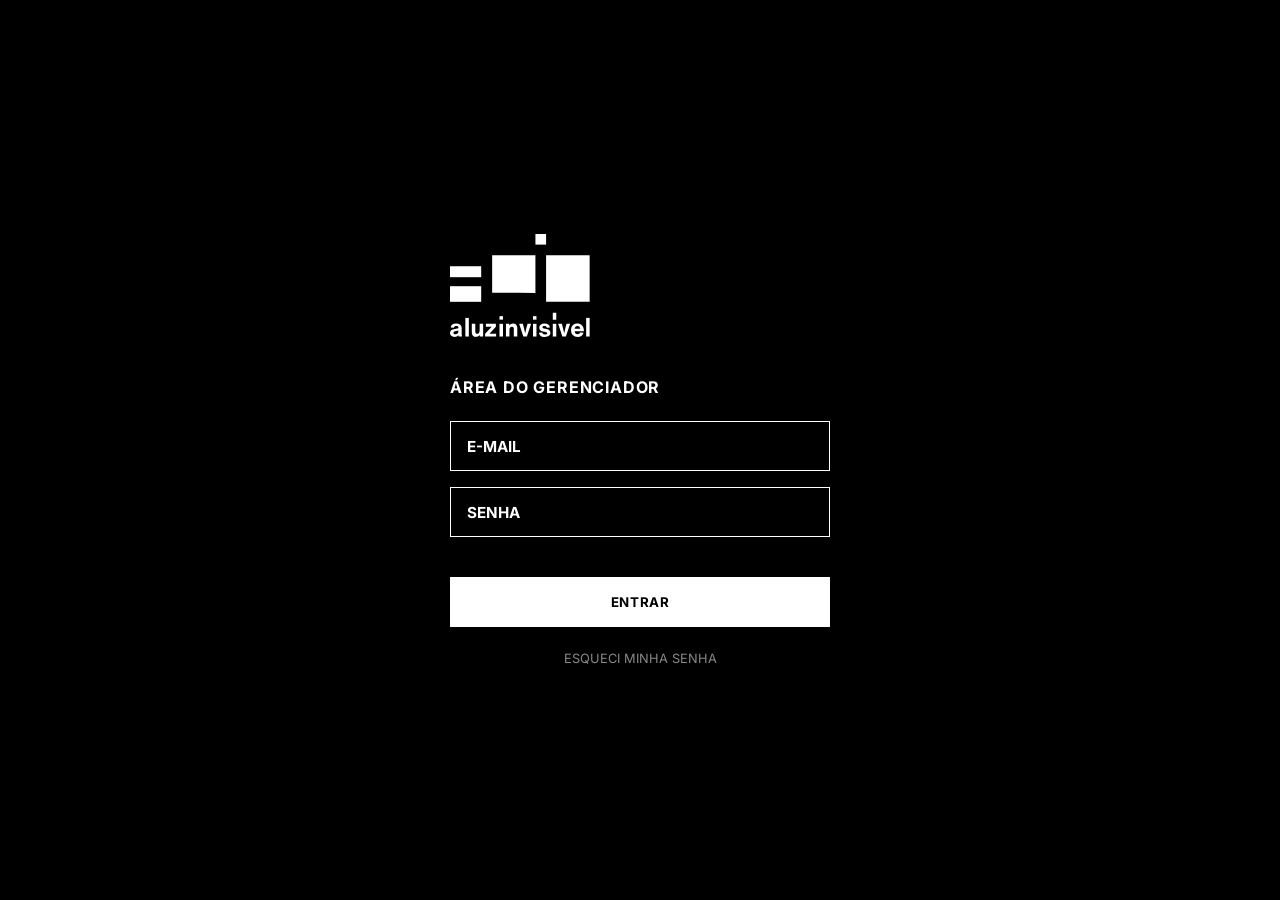
<file: gerenciador/index.html>
<!DOCTYPE html>
<html lang="pt-br">
<head>
  <meta charset="UTF-8">
  <meta name="viewport" content="width=device-width, initial-scale=1.0">
  <meta name="robots" content="noindex, nofollow">
  <title>Login | Gerenciador — a luz invisível</title>

  <link rel="preconnect" href="https://fonts.googleapis.com">
  <link rel="preconnect" href="https://fonts.gstatic.com" crossorigin>
  <link href="https://fonts.googleapis.com/css2?family=Inter:wght@400;500;700;900&display=swap" rel="stylesheet">
  <link rel="stylesheet" href="css/gerenciador.css">
</head>
<body>

  <div class="login-screen">
    <div class="login-box">
      <img src="../img/logo-branco.svg" alt="a luz invisível">
      <h1>Área do gerenciador</h1>

      <form id="login-form" novalidate>
        <input type="email" name="email" placeholder="E-mail" autocomplete="username" required>
        <input type="password" name="senha" placeholder="Senha" autocomplete="current-password" required>
        <p class="login-error" id="login-error"></p>
        <button type="submit">Entrar</button>
        <a class="login-link" href="esqueci-senha.html">Esqueci minha senha</a>
      </form>
    </div>
  </div>

  <script src="../js/data/portfolio-data.js"></script>
  <script src="js/api.js"></script>
  <script>
    const form = document.getElementById('login-form');
    const errorEl = document.getElementById('login-error');

    if (Api.currentUser()) {
      window.location.href = 'dashboard.html';
    }

    form.addEventListener('submit', (e) => {
      e.preventDefault();
      errorEl.textContent = '';

      try {
        Api.login(form.email.value.trim(), form.senha.value);
        window.location.href = 'dashboard.html';
      } catch (err) {
        errorEl.textContent = err.message;
      }
    });
  </script>

</body>
</html>
</file>
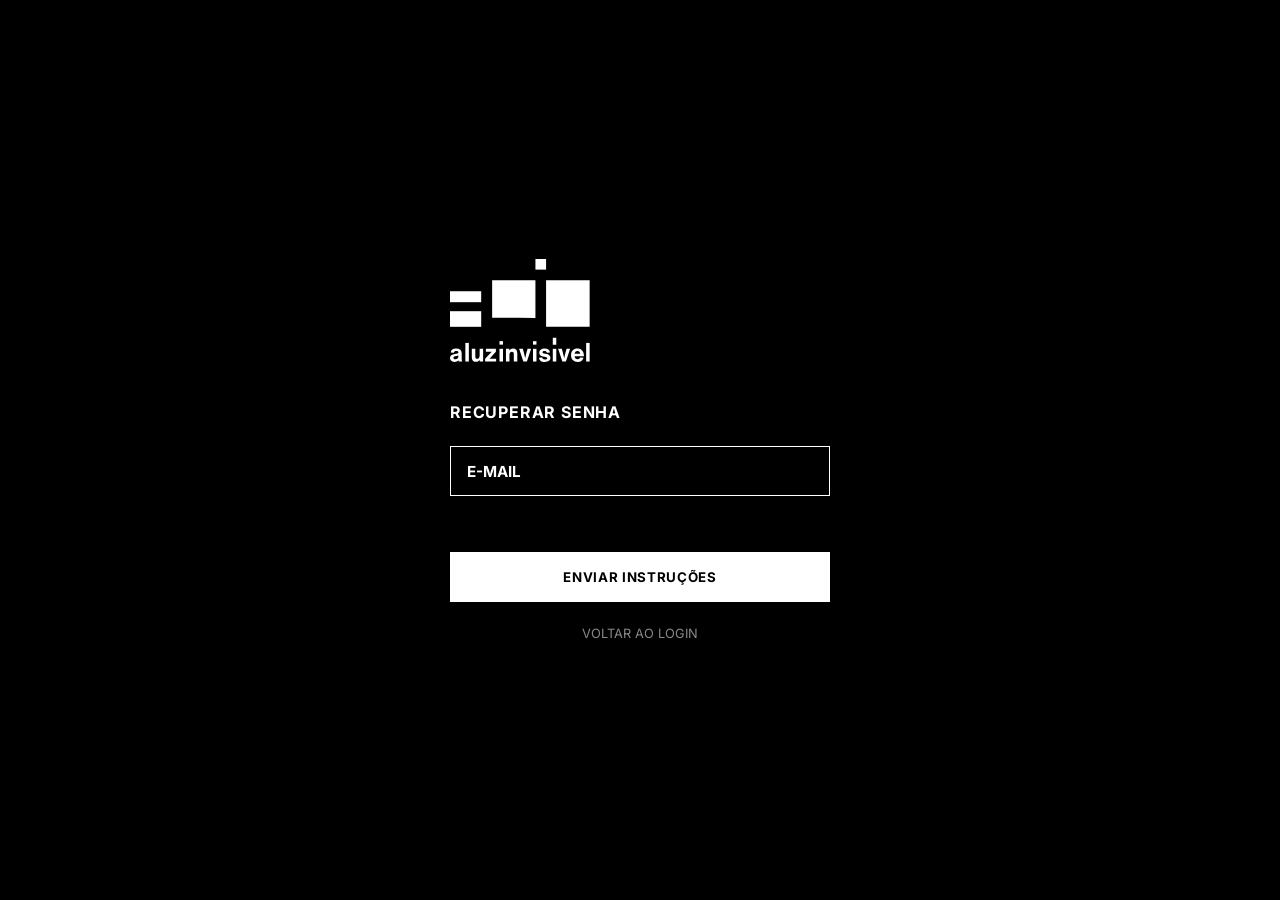
<file: gerenciador/esqueci-senha.html>
<!DOCTYPE html>
<html lang="pt-br">
<head>
  <meta charset="UTF-8">
  <meta name="viewport" content="width=device-width, initial-scale=1.0">
  <meta name="robots" content="noindex, nofollow">
  <title>Recuperar senha | Gerenciador — a luz invisível</title>

  <link rel="preconnect" href="https://fonts.googleapis.com">
  <link rel="preconnect" href="https://fonts.gstatic.com" crossorigin>
  <link href="https://fonts.googleapis.com/css2?family=Inter:wght@400;500;700;900&display=swap" rel="stylesheet">
  <link rel="stylesheet" href="css/gerenciador.css">
</head>
<body>

  <div class="login-screen">
    <div class="login-box">
      <img src="../img/logo-branco.svg" alt="a luz invisível">
      <h1>Recuperar senha</h1>

      <form id="reset-request-form" novalidate>
        <input type="email" name="email" placeholder="E-mail" autocomplete="username" required>
        <p class="login-error" id="reset-error"></p>
        <p class="login-success" id="reset-success"></p>
        <button type="submit">Enviar instruções</button>
        <a class="login-link" href="index.html">Voltar ao login</a>
      </form>

      <!--
        Placeholder: sem backend PHP ainda, o "envio" abaixo apenas gera o
        link de redefinição localmente para permitir testar o fluxo.
        Quando existir php/gerenciador/esqueci-senha.php + Resend, este
        bloco deixa de aparecer — o link vai só para o e-mail do usuário.
      -->
      <p class="login-hint" id="reset-demo-link" style="display:none;"></p>
    </div>
  </div>

  <script src="../js/data/portfolio-data.js"></script>
  <script src="js/api.js"></script>
  <script>
    const form = document.getElementById('reset-request-form');
    const errorEl = document.getElementById('reset-error');
    const successEl = document.getElementById('reset-success');
    const demoLinkEl = document.getElementById('reset-demo-link');

    form.addEventListener('submit', (e) => {
      e.preventDefault();
      errorEl.textContent = '';
      successEl.textContent = '';
      demoLinkEl.style.display = 'none';

      const email = form.email.value.trim();
      if (!email) return;

      const resultado = Api.requestPasswordReset(email);

      successEl.textContent = 'Se o e-mail existir em nossa base, enviaremos as instruções de redefinição.';

      if (resultado.token) {
        const url = `redefinir-senha.html?token=${resultado.token}`;
        demoLinkEl.innerHTML = `Modo demonstração (sem envio real de e-mail ainda): <a class="login-link" style="display:inline" href="${url}">abrir link de redefinição</a>.`;
        demoLinkEl.style.display = 'block';
      }
    });
  </script>

</body>
</html>
</file>
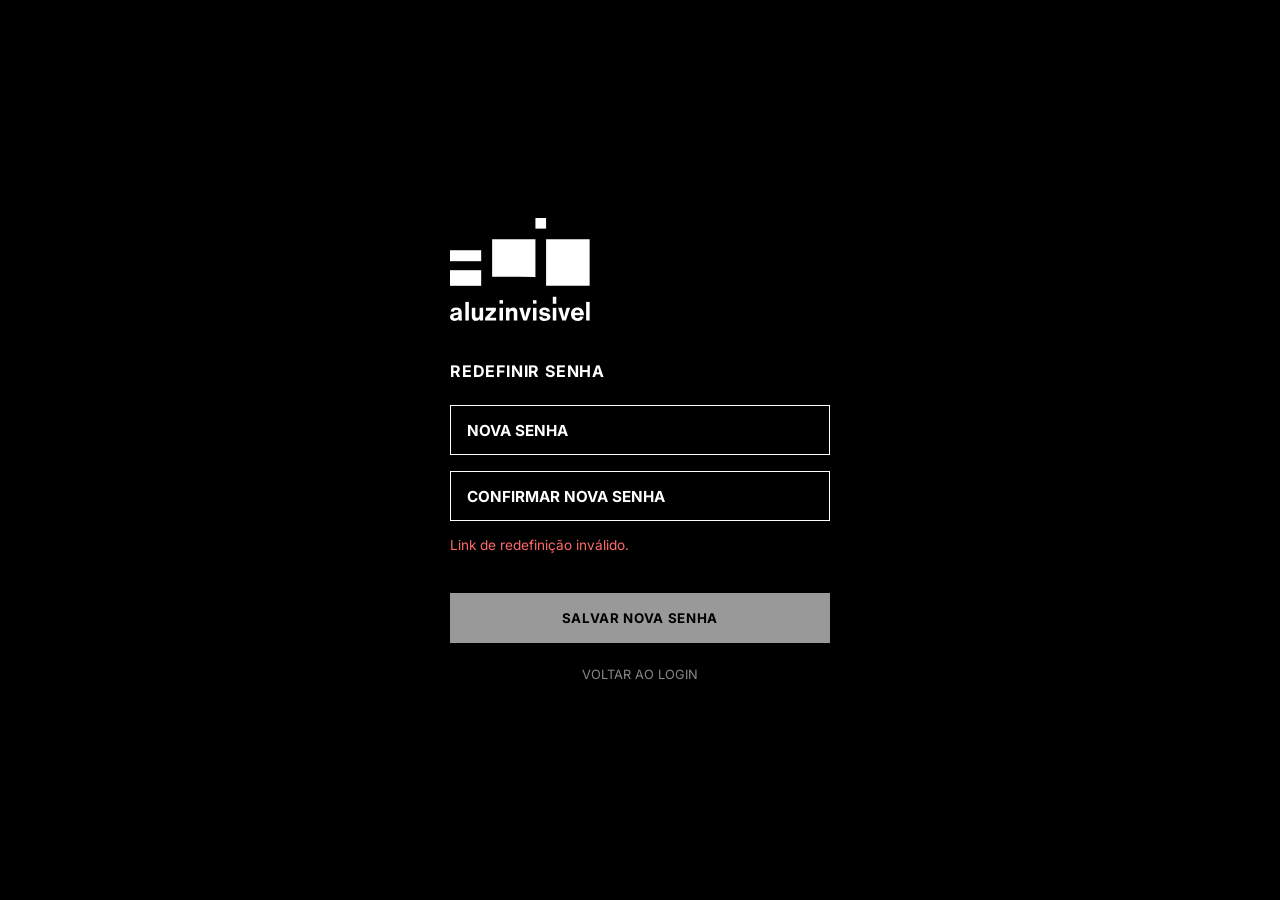
<file: gerenciador/redefinir-senha.html>
<!DOCTYPE html>
<html lang="pt-br">
<head>
  <meta charset="UTF-8">
  <meta name="viewport" content="width=device-width, initial-scale=1.0">
  <meta name="robots" content="noindex, nofollow">
  <title>Redefinir senha | Gerenciador — a luz invisível</title>

  <link rel="preconnect" href="https://fonts.googleapis.com">
  <link rel="preconnect" href="https://fonts.gstatic.com" crossorigin>
  <link href="https://fonts.googleapis.com/css2?family=Inter:wght@400;500;700;900&display=swap" rel="stylesheet">
  <link rel="stylesheet" href="css/gerenciador.css">
</head>
<body>

  <div class="login-screen">
    <div class="login-box">
      <img src="../img/logo-branco.svg" alt="a luz invisível">
      <h1>Redefinir senha</h1>

      <form id="reset-form" novalidate>
        <input type="password" name="senha" placeholder="Nova senha" autocomplete="new-password" required minlength="6">
        <input type="password" name="senha2" placeholder="Confirmar nova senha" autocomplete="new-password" required minlength="6">
        <p class="login-error" id="reset-error"></p>
        <p class="login-success" id="reset-success"></p>
        <button type="submit">Salvar nova senha</button>
        <a class="login-link" href="index.html">Voltar ao login</a>
      </form>
    </div>
  </div>

  <script src="../js/data/portfolio-data.js"></script>
  <script src="js/api.js"></script>
  <script>
    const form = document.getElementById('reset-form');
    const errorEl = document.getElementById('reset-error');
    const successEl = document.getElementById('reset-success');
    const token = new URLSearchParams(window.location.search).get('token');

    if (!token) {
      errorEl.textContent = 'Link de redefinição inválido.';
      form.querySelector('button').disabled = true;
    }

    form.addEventListener('submit', (e) => {
      e.preventDefault();
      errorEl.textContent = '';
      successEl.textContent = '';

      if (form.senha.value !== form.senha2.value) {
        errorEl.textContent = 'As senhas não coincidem.';
        return;
      }

      try {
        Api.resetPassword(token, form.senha.value);
        successEl.textContent = 'Senha redefinida com sucesso. Redirecionando...';
        setTimeout(() => { window.location.href = 'index.html'; }, 1500);
      } catch (err) {
        errorEl.textContent = err.message;
      }
    });
  </script>

</body>
</html>
</file>
<file: gerenciador/css/gerenciador.css>
*, *::before, *::after {
  margin: 0;
  padding: 0;
  box-sizing: border-box;
}

html, body {
  width: 100%;
  min-height: 100dvh;
  background: #000;
  color: #fff;
  font-family: 'Inter', Arial, Helvetica, sans-serif;
}

/* ─── LOGIN ─── */
.login-screen {
  min-height: 100dvh;
  display: flex;
  align-items: center;
  justify-content: center;
  padding: 2rem;
}

.login-box {
  width: 100%;
  max-width: 380px;
}

.login-box img {
  width: 140px;
  margin-bottom: 2.5rem;
  display: block;
}

.login-box h1 {
  font-size: 1rem;
  text-transform: uppercase;
  letter-spacing: 0.05em;
  font-weight: 700;
  margin-bottom: 1.5rem;
}

.login-box form {
  display: flex;
  flex-direction: column;
  gap: 1rem;
}

.login-box input {
  height: 50px;
  background: rgba(102, 102, 102, 0);
  border: 1px solid #fff;
  color: #fff;
  padding: 0 1rem;
  font-family: inherit;
  font-size: 0.95rem;
  text-transform: uppercase;
  outline: none;
}

.login-box input::placeholder {
  color: #fff;
  font-weight: 700;
  text-transform: uppercase;
}

.login-box button {
  height: 50px;
  background: #fff;
  color: #000;
  border: none;
  font-family: inherit;
  font-weight: 700;
  text-transform: uppercase;
  letter-spacing: 0.05em;
  cursor: pointer;
  margin-top: 0.5rem;
}

.login-box button:disabled {
  opacity: 0.6;
  cursor: default;
}

.login-error {
  color: #ff6b6b;
  font-size: 0.85rem;
}

.login-success {
  color: #9be29b;
  font-size: 0.85rem;
}

.login-link {
  color: #888;
  font-size: 0.8rem;
  text-transform: uppercase;
  text-align: center;
  text-decoration: none;
  margin-top: 0.5rem;
}

.login-link:hover {
  color: #fff;
}

.login-hint {
  color: #666;
  font-size: 0.75rem;
  line-height: 1.5;
}

/* ─── APP (DASHBOARD) ─── */
.app-shell {
  display: flex;
  min-height: 100dvh;
}

.app-sidebar {
  width: 220px;
  flex-shrink: 0;
  background: #0a0a0a;
  border-right: 1px solid rgba(255, 255, 255, 0.1);
  padding: 2rem 1.5rem;
  display: flex;
  flex-direction: column;
  gap: 2rem;
}

.app-sidebar .brand-logo {
  width: 120px;
  display: block;
}

.app-nav {
  display: flex;
  flex-direction: column;
  gap: 0.25rem;
  flex: 1;
}

.app-nav button {
  text-align: left;
  background: none;
  border: none;
  color: #888;
  font-family: inherit;
  font-weight: 700;
  text-transform: uppercase;
  font-size: 0.85rem;
  padding: 0.6rem 0;
  cursor: pointer;
}

.app-nav button.active,
.app-nav button:hover {
  color: #fff;
}

.app-sidebar .logout-btn {
  background: none;
  border: 1px solid #fff;
  color: #fff;
  font-family: inherit;
  text-transform: uppercase;
  font-size: 0.8rem;
  padding: 0.6rem;
  cursor: pointer;
}

.app-main {
  flex: 1;
  padding: 2.5rem 3vw;
  overflow-x: auto;
}

.app-main h2 {
  text-transform: uppercase;
  font-weight: 900;
  margin-bottom: 1.5rem;
}

.panel-header {
  display: flex;
  align-items: center;
  justify-content: space-between;
  margin-bottom: 1.5rem;
}

.btn {
  background: #fff;
  color: #000;
  border: none;
  font-family: inherit;
  font-weight: 700;
  text-transform: uppercase;
  font-size: 0.8rem;
  padding: 0.6rem 1.2rem;
  cursor: pointer;
}

.btn-outline {
  background: transparent;
  color: #fff;
  border: 1px solid #fff;
}

.btn-danger {
  background: transparent;
  color: #ff6b6b;
  border: 1px solid #ff6b6b;
}

table {
  width: 100%;
  border-collapse: collapse;
  font-size: 0.85rem;
}

thead th {
  text-align: left;
  text-transform: uppercase;
  font-size: 0.72rem;
  color: #888;
  border-bottom: 1px solid rgba(255, 255, 255, 0.15);
  padding: 0.6rem 0.8rem;
}

tbody td {
  padding: 0.7rem 0.8rem;
  border-bottom: 1px solid rgba(255, 255, 255, 0.06);
  vertical-align: middle;
}

tbody tr:hover {
  background: rgba(255, 255, 255, 0.03);
}

td .row-actions {
  display: flex;
  gap: 0.5rem;
}

td .row-actions button {
  background: none;
  border: none;
  color: #888;
  cursor: pointer;
  font-size: 0.78rem;
  text-transform: uppercase;
  font-weight: 700;
}

td .row-actions button:hover {
  color: #fff;
}

.thumb {
  width: 56px;
  height: 40px;
  object-fit: cover;
  display: block;
  background: #222;
}

.badge {
  display: inline-block;
  font-size: 0.68rem;
  text-transform: uppercase;
  font-weight: 700;
  padding: 0.15rem 0.5rem;
  border: 1px solid #666;
  color: #ccc;
}

.badge.on {
  border-color: #fff;
  color: #fff;
}

/* ─── MODAL ─── */
.modal-backdrop {
  position: fixed;
  inset: 0;
  background: rgba(0, 0, 0, 0.7);
  display: flex;
  align-items: center;
  justify-content: center;
  z-index: 10;
  padding: 2rem;
}

.modal-box {
  width: 100%;
  max-width: 480px;
  background: #0a0a0a;
  border: 1px solid rgba(255, 255, 255, 0.15);
  padding: 2rem;
  display: flex;
  flex-direction: column;
  gap: 1rem;
}

.modal-box--wide {
  max-width: 780px;
}

.modal-box h3 {
  text-transform: uppercase;
  font-weight: 900;
  margin-bottom: 0.5rem;
}

.modal-box form {
  display: flex;
  flex-direction: column;
  gap: 0.8rem;
}

.modal-split {
  display: flex;
  gap: 2rem;
  align-items: flex-start;
}

.modal-split form {
  flex: 1 1 60%;
  min-width: 0;
}

.modal-preview {
  flex: 0 0 240px;
  min-height: 260px;
  display: flex;
  align-items: center;
  justify-content: center;
  background: #050505;
  border: 1px solid rgba(255, 255, 255, 0.1);
  overflow: hidden;
}

.modal-preview img {
  max-width: 100%;
  max-height: 280px;
  object-fit: contain;
  display: block;
}

.modal-preview-placeholder img {
  width: 70px;
  opacity: 0.35;
}

.field-hint {
  font-size: 0.72rem;
  color: #666;
  margin-top: -0.4rem;
}

.field-error {
  color: #ff6b6b;
  font-size: 0.8rem;
}

@media (max-width: 640px) {
  .modal-split {
    flex-direction: column;
  }
  .modal-preview {
    flex: 0 0 auto;
    width: 100%;
  }
}

.field-label {
  font-size: 0.75rem;
  text-transform: uppercase;
  color: #888;
  margin-bottom: 0.3rem;
  display: block;
}

.modal-box input,
.modal-box select,
.modal-box textarea {
  width: 100%;
  height: 44px;
  background: rgba(102, 102, 102, 0);
  border: 1px solid #fff;
  color: #fff;
  padding: 0 0.8rem;
  font-family: inherit;
  font-size: 0.9rem;
  outline: none;
}

.modal-box select {
  background: #111;
}

.modal-box select option {
  background: #111;
  color: #fff;
}

.modal-box textarea {
  height: 90px;
  padding: 0.6rem 0.8rem;
  resize: vertical;
}

.modal-box input:disabled {
  border-color: #555;
  color: #888;
}

.modal-box input[type="file"] {
  height: auto;
  padding: 0.6rem 0.8rem;
  border-style: dashed;
}

.modal-box label.checkbox {
  display: flex;
  align-items: center;
  gap: 0.5rem;
  text-transform: uppercase;
  font-size: 0.8rem;
  color: #ccc;
}

.modal-actions {
  display: flex;
  justify-content: flex-end;
  gap: 0.8rem;
  margin-top: 0.5rem;
}

@media (max-width: 720px) {
  .app-shell {
    flex-direction: column;
  }
  .app-sidebar {
    width: 100%;
    flex-direction: row;
    align-items: center;
    justify-content: space-between;
    padding: 1rem 1.5rem;
  }
  .app-nav {
    flex-direction: row;
    flex-wrap: wrap;
  }
}
</file>
